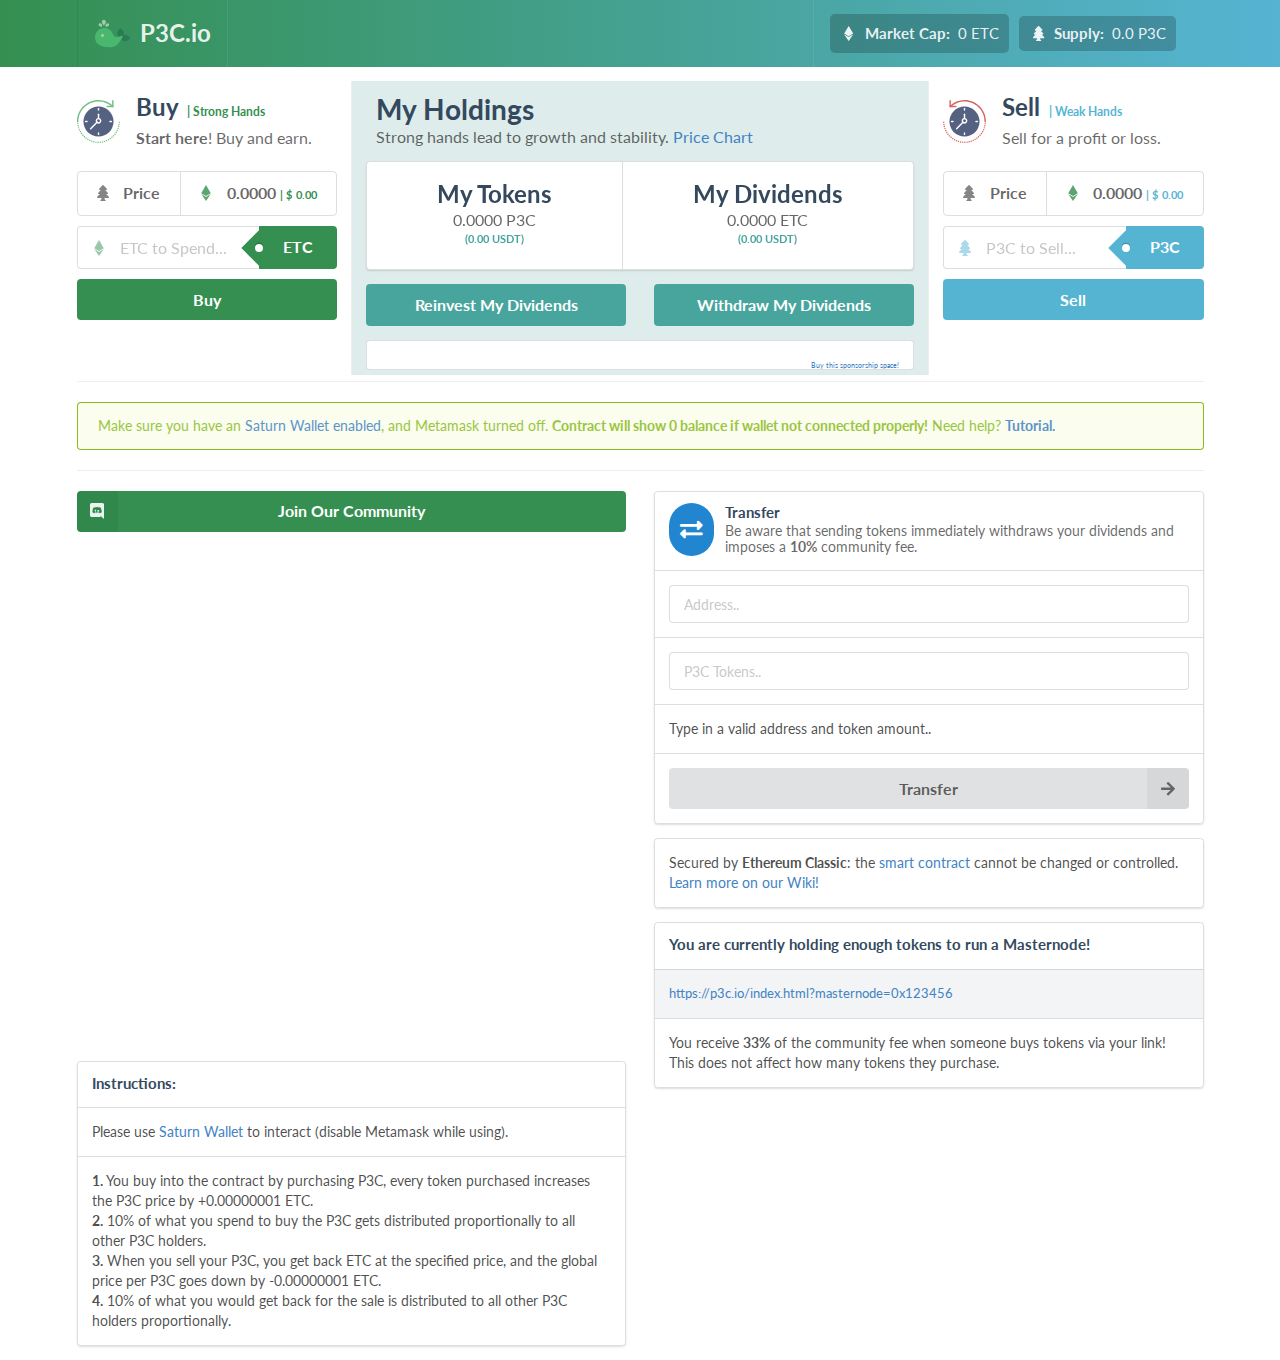
<file: interact.html>
<!DOCTYPE html>
<html>

<head>
    <title>P3C - Dashboard</title>
    <meta charset="utf8">
    <meta name="description" content="Planetary Propserity Project. Universal Basic Income on Ethereum Classic">
    <meta name="keywords" content="ETC Dapps,Ethereum Classic, ETC, Universal Basic Income Dapp, UBI Dapp, UBI Ethereum, Universal Basic income Ethereum">
    <meta name="viewport" content="width=device-width, initial-scale=1, minimum-scale=1, maximum-scale=1">
    <link rel="stylesheet" href="css/semantic.min.css">
    <link rel="stylesheet" href="css/main.css">
    <link rel="stylesheet" href="css/alertify.css">
    <link rel="icon" type="image/png" href="img/whale.png">

</head>

<body>
    <div class="ui large inverted stackable menu gradient emerald" style="border-radius:0px !important;">
        <div class="ui container">
            <a class="header item" href="/">
                <img src="img/whale.svg" class="ui mini image" />
                <h2 class="title">P3C.io</h2>
            </a>
            <div class="right menu custom-computer only">
                <div class="item">
                    <a href="https://etherhub.io/addr/0xdf9aac76b722b08511a4c561607a9bf3afa62e49#tab_addr_3" target="_blank">
                        <div class="opacity">
                            <strong>
                                <i class="ethereum icon"></i>
                                <span>Market Cap:&nbsp;</span>
                            </strong>
                            <span id="ethInContract">0 ETC</span>
                        </div>
                    </a>
                    <div class="opacity">
                        <strong>
                            <i class="tree icon"></i>
                            <span>Supply:&nbsp;</span>
                        </strong>
                        <span id="tokensInCirculation">0.0</span> P3C</div>
                </div>
            </div>
        </div>
    </div>

    <div class="ui container margin top two">

        <div class="ui stackable grid">

            <div class="four wide column buy">
                <h2 class="ui header">
                    <img src="img/time-forward.svg" class="width one and eight" />
                    <div class="content">
                        <span>Buy</span>
                        <span class="ui green text small">&nbsp;| Strong Hands</span>
                        <div class="sub header">
                            <strong>Start here</strong>! Buy and earn.</div>
                    </div>
                </h2>

                <div class="ui fluid large basic buttons" style="margin-top:10px; margin-bottom:10px;">
                    <div class="ui button price no click">
                        <i class="tree icon"></i>
                        <strong>Price</strong>
                    </div>

                    <div class="ui positive button price no click">
                        <i class="ethereum green icon"></i>
                        <strong>
                            <span class="buyPrice" id="tokenBuyGet">0.0000</span>
                            <span class="ui green text small eleven"> | $</span> <span class="ui green text small eleven"
                                id="tokenBuyPrice">0.00</span>
                        </strong>
                    </div>
                </div>

                <div class="ui right labeled left icon input fluid large buy">
                    <i class="ethereum green icon"></i>
                    <input placeholder="ETC to Spend..." type="text" id="buyInput">
                    <div class="ui tag green label">
                        ETC
                    </div>
                </div>
                <button class="ui large fluid green button" style="margin-top:10px;">
                    Buy
                </button>
                <div id="buyAmount" class="ui fluid large basic green button approx no click" style="margin-top:10px;">
                    <i>How much will you buy?</i>
                </div>

            </div>
            <div class="eight wide column border right border left" style="background: rgba(58, 150, 139, 0.17);">
                <h1 class="ui header">
                    <div style="margin-left: 10px;" class="content">My Holdings
                        <div class="sub header">Strong hands lead to growth and stability. <a target="_blank" href="https://p3c.trade">Price
                                Chart
                            </a></div>
                    </div>
                </h1>

                <div class="ui horizontal segments">

                    <div class="ui padded center aligned segment" id="myTokens">
                        <h2 class="ui header">
                            My Tokens
                            <div class="sub header">
                                <span class="count">0.0000</span> P3C
                                <div class="ui teal text small eleven">
                                    <span id="convertedETC" style="font-weight:bold;"></span>
                                    <span id="converted" class="converted" style="font-weight:bold;">(0.00 USDT)</span>
                                </div>
                            </div>
                        </h2>
                    </div>
                    <div class="ui padded center aligned segment" id="myDividends">
                        <h2 class="ui header">
                            My Dividends
                            <div class="sub header">
                                <span class="count">0.0000</span> ETC
                                <div class="ui teal text small eleven">
                                    <span class="converted" style="font-weight:bold;">(0.00 USDT)<span>
                                </div>
                            </div>
                        </h2>
                    </div>
                </div>

                <div class="ui two column centered grid">
                    <div class="column">
                        <button id="reinvest" class="ui teal fluid button large">Reinvest My Dividends</button>
                    </div>
                    <div class="column">
                        <button id="withdraw" class="ui teal fluid button large">Withdraw My Dividends</button>
                    </div>
                </div>
                <div class="ui one column centered grid">
                    <div class="column" style="padding-top: 0px; padding-bottom: 0px;">
                        <div class="ui horizontal segment">
                            <div id="sponsor" class="sponsor"></div>
                            <span class="ui text blue small" style="float: right"><a href="/sponsor.html" target="_blank">Buy
                                    this sponsorship space!</a></span>
                        </div>
                    </div>
                </div>

            </div>
            <div class="four wide column sell">
                <h2 class="ui header">
                    <img src="img/time-backward.svg" class="width one and eight" />
                    <div class="content">
                        <span>Sell</span>
                        <span class="ui text blue small">&nbsp;| Weak Hands</span>
                        <div class="sub header">
                            Sell for a profit or loss.</div>
                    </div>
                </h2>

                <div class="ui fluid large basic buttons" style="margin-top:10px; margin-bottom:10px;">
                    <div class="ui button price no click">
                        <i class="tree icon"></i>
                        <strong>Price</strong>
                    </div>

                    <div class="ui button price no click">
                        <i class="ethereum green icon"></i>
                        <strong>
                            <span class="sellPrice" id="tokenSellGet">0.0000</span>
                            <span class="ui blue text small eleven"> | $</span> <span class="ui blue text small eleven" id="tokenSellPrice">0.00</span>
                        </strong>
                    </div>
                </div>


                <div class="ui right labeled left icon input fluid large">
                    <i class="tree blue icon"></i>
                    <input placeholder="P3C to Sell..." type="text" id="sellInput">
                    <span class="ui tag blue label">
                        P3C
                    </span>
                </div>
                <button class="ui large fluid blue button" style="margin-top:10px;">
                    Sell
                </button>
                <div id="sellAmount" class="ui fluid large basic blue button no click approx" style="margin-top:10px;">
                    <i>How much will you sell?</i>
                </div>
            </div>
        </div>

        <div style="background-color: #eee; height: 1px; margin-top:20px; margin-bottom:20px;"></div>

        <div class="ui olive message">
            <p>Make sure you have an
                <a target="_blank" href="https://chrome.google.com/webstore/detail/saturn-wallet/nkddgncdjgjfcddamfgcmfnlhccnimig">Saturn
                    Wallet enabled</a>, and Metamask turned off. <b>Contract will show 0 balance if wallet not connected
                    properly!</b> Need help? <a target="_blank" href="https://www.youtube.com/watch?v=XEDjtJJH0BE&"><b>Tutorial.</b></a>
                </b>
            </p>
        </div>

        <div style="background-color: #eee; height: 1px; margin-top:20px; margin-bottom:20px;"></div>

        <div class="ui stackable grid">

            <div class="eight wide column">
                <div style="text-align: center">
                    <a href="https://discord.gg/crjsdJr" target="_blank" class="ui left labeled icon large fluid green button" style="margin-bottom:10px;">
                        <i class="left discord icon"></i>
                        Join Our Community
                    </a>
                </div>
                <div class="custom-computer only" style="text-align: center">
                    <iframe src="https://titanembeds.com/embed/463160028099117059?defaultchannel=463160028644245507&scrollbartheme=light-thin&theme=IceWyvern"
                        height="500" width="500" frameborder="0"></iframe>
                </div>
                <div class="ui segments">
                    <div class="ui segment">
                        <h4 class="ui header">
                            Instructions:</h4>
                    </div>
                    <div class="ui segment">
                        <p>
                            Please use
                            <a target="_blank" href="https://chrome.google.com/webstore/detail/saturn-wallet/nkddgncdjgjfcddamfgcmfnlhccnimig">Saturn
                                Wallet
                            </a> to interact (disable Metamask while using).
                        </p>
                    </div>
                    <div class="ui segment">
                        <p>
                            <b>1.</b> You buy into the contract by purchasing P3C, every token purchased increases the P3C
                            price by +0.00000001 ETC.
                            <br>
                            <b>2.</b> 10% of what you spend to buy the P3C gets distributed proportionally to all other P3C
                            holders.
                            <br>
                            <b>3.</b> When you sell your P3C, you get back ETC at the specified price, and the global price
                            per P3C goes down by -0.00000001 ETC.
                            <br>
                            <b>4.</b> 10% of what you would get back for the sale is distributed to all other P3C holders
                            proportionally.
                        </p>
                    </div>
                </div>

            </div>

            <div class="eight wide column">
                <div class="ui segments transfer">
                    <div class="ui segment">
                        <h4 class="ui header">
                            <i class="circular inverted blue exchange alternate icon"></i>
                            <div class="content">
                                Transfer
                                <div class="sub header">Be aware that sending tokens immediately withdraws your dividends
                                    and imposes a <b>10%</b> community fee.</div>
                            </div>
                        </h4>
                    </div>
                    <div class="ui segment">
                        <form class="ui form">
                            <div class="field">
                                <input type="text" id="transferAddress" placeholder="Address..">
                            </div>
                        </form>
                    </div>
                    <div class="ui segment">
                        <form class="ui form">
                            <div class="field">
                                <input type="text" id="transferTokenCount" placeholder="P3C Tokens..">
                            </div>
                        </form>
                    </div>
                    <div class="ui segment">
                        <span class="approx">Type in a valid address and token amount..</span>
                    </div>
                    <div class="ui segment">
                        <button class="ui right labeled large icon fluid button">
                            <i class="right arrow icon"></i>
                            Transfer
                        </button>
                    </div>
                </div>
                <div class="ui segments">
                    <div class="ui segment">
                        <p>
                            Secured by
                            <b>Ethereum Classic</b>: the <a target="_blanl" href="https://etherhub.io/addr/0xdf9aac76b722b08511a4c561607a9bf3afa62e49#tab_addr_3">smart
                                contract
                            </a> cannot be changed or controlled. <a target="_blank" href="https://p3c.hostedwiki.co/pages/P3C%20-%20Explained">Learn
                                more on our Wiki!</a>
                        </p>
                    </div>
                </div>
                <div class="ui segments masternode hidden">
                    <div class="ui segment">
                        <h4 class="ui header">You are currently holding enough tokens to run a Masternode!</h4>
                    </div>
                    <div class="ui secondary segment">
                        <div class="link masternode">
                            <a href="/?masternode=0x">https://p3c.io/index.html?masternode=0x123456</a>
                        </div>
                    </div>
                    <div class="ui segment">
                        <p>You receive
                            <strong>33%</strong> of the community fee when someone buys tokens via your link! This does not
                            affect how many tokens they purchase.
                        </p>
                    </div>
                </div>

            </div>
        </div>

    </div>
    <!-- 
    <div class="ui active dimmer" id="loadingSpinner">
        <div class="ui massive text loader" id="loadingText">
            <div class="content">
                <h2 class="ui inverted header">Connecting to <i>Ethereum Classic</i></h2>
                <a target="_blank" href="https://p3c.hostedwiki.co/pages/P3C%20-%20Explained#how-to-start-playing" class="ui right labeled large icon green button">
                    <i class="question circle outline icon"></i>
                    Make an account?
                </a>
                <noscript><h2 class="ui inverted header">You need to enable JavaScript to run this app.</h2></noscript>
            </div>
        </div>
    </div> -->

    <script src="js/jquery.min.js"></script>
    <script src="js/underscore.min.js"></script>
    <script src="js/bluebird.min.js"></script>
    <script src="js/semantic.min.js"></script>
    <script src="js/web3.min.js"></script>
    <script src="js/alertify.js"></script>

    <script src="lib/contracts.js"></script>
    <script src="lib/interact.js"></script>
    <script src="lib/buy.js"></script>

    <script>
        $(document).ready(function () {
            var converted = false
            function refreshPrice() {
                $.getJSON('https://min-api.cryptocompare.com/data/price?fsym=ETC&tsyms=USDT', function (json) {


                    var USETC = JSON.parse(JSON.stringify(json)).USDT;
                    var PRIBG = $("#tokenBuyGet").text();
                    var PRISG = $("#tokenSellGet").text();

                    var tokenBuyPrice = (USETC * PRIBG).toFixed(2);
                    var tokenSellPrice = (USETC * PRISG).toFixed(2);


                    $("#tokenBuyPrice").text(tokenBuyPrice)
                    $("#tokenSellPrice").text(tokenSellPrice)
                    if ($("#convertedETC").html() !== 'undefined' && !converted) {
                        converted = true;
                        var ETCValue = $("#converted").html().match(/[+-]?\d+(?:\.\d+)?/g).map(Number) / USETC
                        $("#convertedETC").text(ETCValue.toFixed(2) + " ETC")
                    }
                });
            }

            setTimeout(function () { refreshPrice() }, 2500);
            setInterval(function () {
                refreshPrice() // this will run after every 5 seconds
            }, 12000);

        });
    </script>
</body>

</html>
</file>
<file: css/main.css>
body
{
    color: rgba(0,0,0,.7) !important;
}

.clock {
    display: inline-block;
    width: auto;
    margin: 1em;
}
 .clock-container {
    text-align: center;
}

.ui.header { color: #34495e; }
.ui.table { color: rgba(0,0,0,.65); }
.ui.table thead th { color: #7f8c8e; }

.divider {
    width: 100%; background-color: #eee;
}

.border.right {
    border-right: 1px solid #eee;
}

.border.left {
    border-left: 1px solid #eee;
}


.margin-left.half {
    margin-left: 0.5em;
}

/* ----------- */
/* Margin Top */
/* ----------- */
.margin.top.one {
    margin-top:1em;
}

.margin.top.one.and.half {
    margin-top:1.5em;
}

.margin.top.two {
    margin-top:2em;
}

.margin.top.two.and.half {
    margin-top:2.5em;
}

.margin.top.seven {
    margin-top:7em;
}


.uppercase {
    text-transform: uppercase;
}


/* ----------- */
/* Margin Bottom */
/* ----------- */
.margin.bottom.two {
    margin-bottom: 2em;
}


/* ----------- */
/* Width */
/* ----------- */
.width.one.and.eight {
    width:1.8em;
}


.gradient.mauve {
    background: #42275a !important;
    background: -webkit-linear-gradient(to left, #42275a , #734b6d) !important;
    background: linear-gradient(to left, #42275a , #734b6d) !important;
}

.gradient.frost {


background: #000428; /* fallback for old browsers */
background: -webkit-linear-gradient(to left, #000428 , #004e92); /* Chrome 10-25, Safari 5.1-6 */
background: linear-gradient(to left, #000428 , #004e92); /* W3C, IE 10+/ Edge, Firefox 16+, Chrome 26+, Opera 12+, Safari 7+ */

}

.gradient.emerald
{
    background: #348F50 !important;  /* fallback for old browsers */
background: -webkit-linear-gradient(to left, #56B4D3, #348F50) !important;  /* Chrome 10-25, Safari 5.1-6 */
background: linear-gradient(to left, #56B4D3, #348F50) !important; /* W3C, IE 10+/ Edge, Firefox 16+, Chrome 26+, Opera 12+, Safari 7+ */

}

.opacity {
    margin-right: 10px;
    background-color: rgba(0,0,0,.2);
    padding:10px;
    border-radius:5px;
}

.small
{
    font-size:0.5em;
}

.button.price
{

    padding-right: 15px !important;
    padding-left: 15px !important;

}

.small.eleven
{
    font-size: 11px !important;
}

.no.click
{
    cursor: default;
}


/*
    SCHEMA
*/
.ui.green.label
{
    border-color: #348F50 !important;
    background-color: #348F50 !important;
}

.ui.green.button
{
    background-color: #348F50 !important;
}

.ui.basic.green.button
{
    background-color: transparent !important;
    box-shadow: 0 0 0 1px #348F50 inset !important;
    color: #348F50 !important;
}

i.green.icon {
    color: #348F50 !important;
}

.ui.green.text
{
    color: #348F50;
}


.ui.teal.button
{
    background-color: #48a59d !important;
}

.ui.teal.text
{
    color: #48a59d;
}


.ui.blue.label
{
    border-color: #56B4D3 !important;
    background-color: #56B4D3 !important;
}

.ui.blue.button
{
    background-color: #56B4D3 !important;
}

.ui.basic.blue.button
{
    background-color: transparent !important;
    box-shadow: 0 0 0 1px #56B4D3 inset !important;
    color: #56B4D3 !important;
}

i.blue.icon {
    color: #56B4D3 !important;
}

.ui.blue.text
{
    color: #56B4D3;
}

.link.masternode
{
    font-size: .9em;
}

.title {
    margin-left: 10px;
    margin-top: 0px;
}

.green {
    color: #61c87a;
}

.ui.dimmer {
    background-color: rgba(0,0,0,.60)
}

.sponsor {
    text-align: center;
}

.changelly {
    margin-top: 10px;
    display: block;
    margin-left: auto;
    margin-right: auto;
}

/* Mobile */
@media only screen and (max-width: 767px) {
    [class*="mobile hidden"],
    [class*="tablet only"]:not(.mobile),
    [class*="custom-computer only"]:not(.mobile),
    [class*="large screen only"]:not(.mobile),
    [class*="widescreen only"]:not(.mobile),
    [class*="or lower hidden"] {
      display: none !important;
    }
  }
  
  /* Tablet / iPad Portrait */
  @media only screen and (min-width: 768px) and (max-width: 991px) {
    [class*="mobile only"]:not(.tablet),
    [class*="tablet hidden"],
    [class*="custom-computer only"]:not(.tablet),
    [class*="large screen only"]:not(.tablet),
    [class*="widescreen only"]:not(.tablet),
    [class*="or lower hidden"]:not(.mobile) {
      display: none !important;
    }
  }
  
  /* custom-computer / Desktop / iPad Landscape */
  @media only screen and (min-width: 992px) {
    [class*="mobile only"]:not(.custom-computer),
    [class*="tablet only"]:not(.custom-computer),
    [class*="custom-computer hidden"],
    [class*="large screen only"]:not(.custom-computer),
    [class*="widescreen only"]:not(.custom-computer),
    [class*="or lower hidden"]:not(.tablet):not(.mobile) {
      display: none !important;
    }
  }
  
  /* Large Monitor */
  @media only screen and (min-width: 1200px) and (max-width: 1919px) {
    [class*="mobile only"]:not([class*="large screen"]),
    [class*="tablet only"]:not([class*="large screen"]),
    [class*="custom-computer only"]:not([class*="large screen"]),
    [class*="large screen hidden"],
    [class*="widescreen only"]:not([class*="large screen"]),
  }
  
  /* Widescreen Monitor */
  @media only screen and (min-width: 1920px) {
    [class*="mobile only"]:not([class*="widescreen"]),
    [class*="tablet only"]:not([class*="widescreen"]),
    [class*="custom-computer only"]:not([class*="widescreen"]),
    [class*="large screen only"]:not([class*="widescreen"]),
    [class*="widescreen hidden"]
  }
</file>
<file: css/alertify.css>
﻿.alertify-logs>*{padding:12px 24px;color:#fff;box-shadow:0 2px 5px 0 rgba(0,0,0,.2);border-radius:1px}.alertify-logs>*,.alertify-logs>.default{background:rgba(0,0,0,.8)}.alertify-logs>.error{background:rgba(244,67,54,.8)}.alertify-logs>.success{background:rgba(76,175,80,.9)}.alertify{position:fixed;background-color:rgba(0,0,0,.3);left:0;right:0;top:0;bottom:0;width:100%;height:100%;z-index:1}.alertify.hide{opacity:0;pointer-events:none}.alertify,.alertify.show{box-sizing:border-box;transition:all .33s cubic-bezier(.25,.8,.25,1)}.alertify,.alertify *{box-sizing:border-box}.alertify .dialog{padding:12px}.alertify .alert,.alertify .dialog{width:100%;margin:0 auto;position:relative;top:50%;transform:translateY(-50%)}.alertify .alert>*,.alertify .dialog>*{width:400px;max-width:95%;margin:0 auto;text-align:center;padding:12px;background:#fff;box-shadow:0 2px 4px -1px rgba(0,0,0,.14),0 4px 5px 0 rgba(0,0,0,.098),0 1px 10px 0 rgba(0,0,0,.084)}.alertify .alert .msg,.alertify .dialog .msg{padding:12px;margin-bottom:12px;margin:0;text-align:left}.alertify .alert input:not(.form-control),.alertify .dialog input:not(.form-control){margin-bottom:15px;width:100%;font-size:100%;padding:12px}.alertify .alert input:not(.form-control):focus,.alertify .dialog input:not(.form-control):focus{outline-offset:-2px}.alertify .alert nav,.alertify .dialog nav{text-align:right}.alertify .alert nav button:not(.btn):not(.pure-button):not(.md-button):not(.mdl-button),.alertify .dialog nav button:not(.btn):not(.pure-button):not(.md-button):not(.mdl-button){background:transparent;box-sizing:border-box;color:rgba(0,0,0,.87);position:relative;outline:0;border:0;display:inline-block;-ms-flex-align:center;-ms-grid-row-align:center;align-items:center;padding:0 6px;margin:6px 8px;line-height:36px;min-height:36px;white-space:nowrap;min-width:88px;text-align:center;text-transform:uppercase;font-size:14px;text-decoration:none;cursor:pointer;border:1px solid transparent;border-radius:2px}.alertify .alert nav button:not(.btn):not(.pure-button):not(.md-button):not(.mdl-button):active,.alertify .alert nav button:not(.btn):not(.pure-button):not(.md-button):not(.mdl-button):hover,.alertify .dialog nav button:not(.btn):not(.pure-button):not(.md-button):not(.mdl-button):active,.alertify .dialog nav button:not(.btn):not(.pure-button):not(.md-button):not(.mdl-button):hover{background-color:rgba(0,0,0,.05)}.alertify .alert nav button:not(.btn):not(.pure-button):not(.md-button):not(.mdl-button):focus,.alertify .dialog nav button:not(.btn):not(.pure-button):not(.md-button):not(.mdl-button):focus{border:1px solid rgba(0,0,0,.1)}.alertify .alert nav button.btn,.alertify .dialog nav button.btn{margin:6px 4px}.alertify-logs{position:fixed;z-index:1}.alertify-logs.bottom,.alertify-logs:not(.top){bottom:16px}.alertify-logs.left,.alertify-logs:not(.right){left:16px}.alertify-logs.left>*,.alertify-logs:not(.right)>*{float:left;transform:translateZ(0);height:auto}.alertify-logs.left>.show,.alertify-logs:not(.right)>.show{left:0}.alertify-logs.left>*,.alertify-logs.left>.hide,.alertify-logs:not(.right)>*,.alertify-logs:not(.right)>.hide{left:-110%}.alertify-logs.right{right:16px}.alertify-logs.right>*{float:right;transform:translateZ(0)}.alertify-logs.right>.show{right:0;opacity:1}.alertify-logs.right>*,.alertify-logs.right>.hide{right:-110%;opacity:0}.alertify-logs.top{top:0}.alertify-logs>*{box-sizing:border-box;transition:all .4s cubic-bezier(.25,.8,.25,1);position:relative;clear:both;backface-visibility:hidden;perspective:1000;max-height:0;margin:0;padding:0;overflow:hidden;opacity:0;pointer-events:none}.alertify-logs>.show{margin-top:12px;opacity:1;max-height:1000px;padding:12px;pointer-events:auto}
</file>
